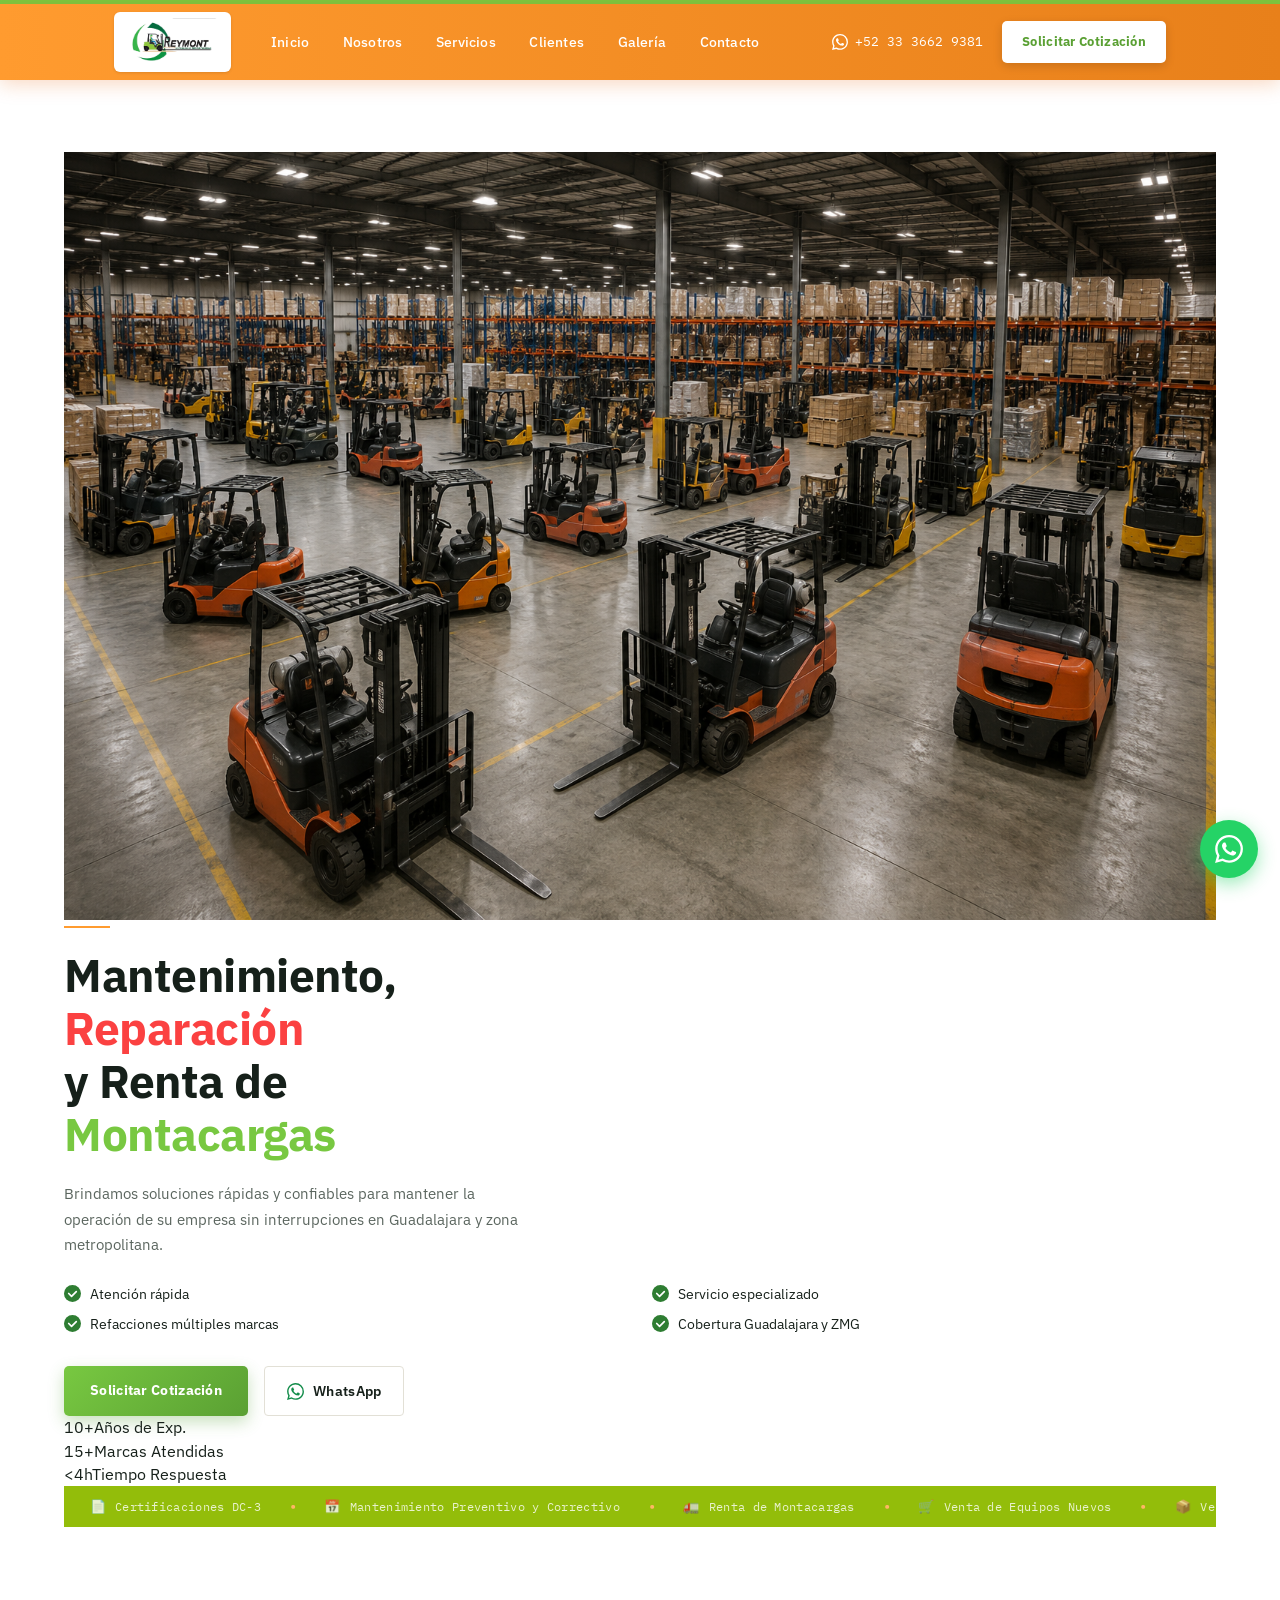
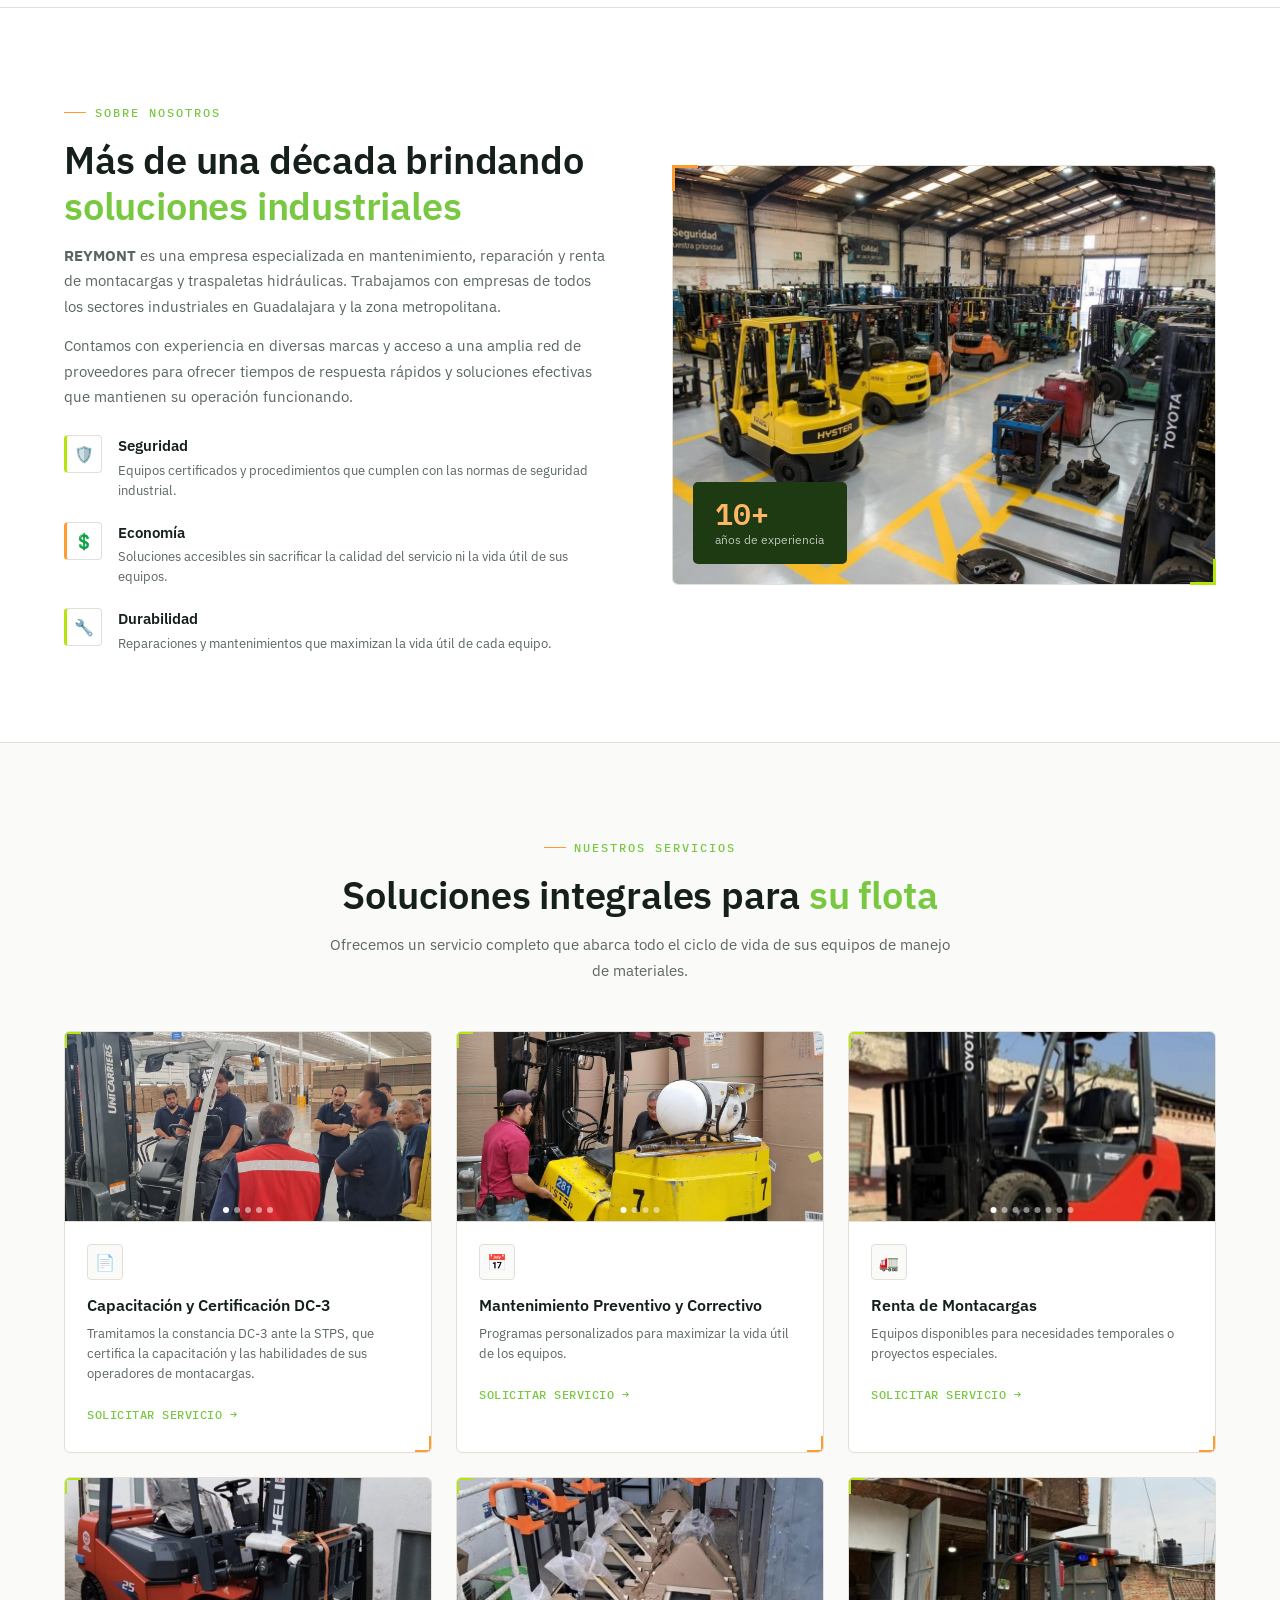
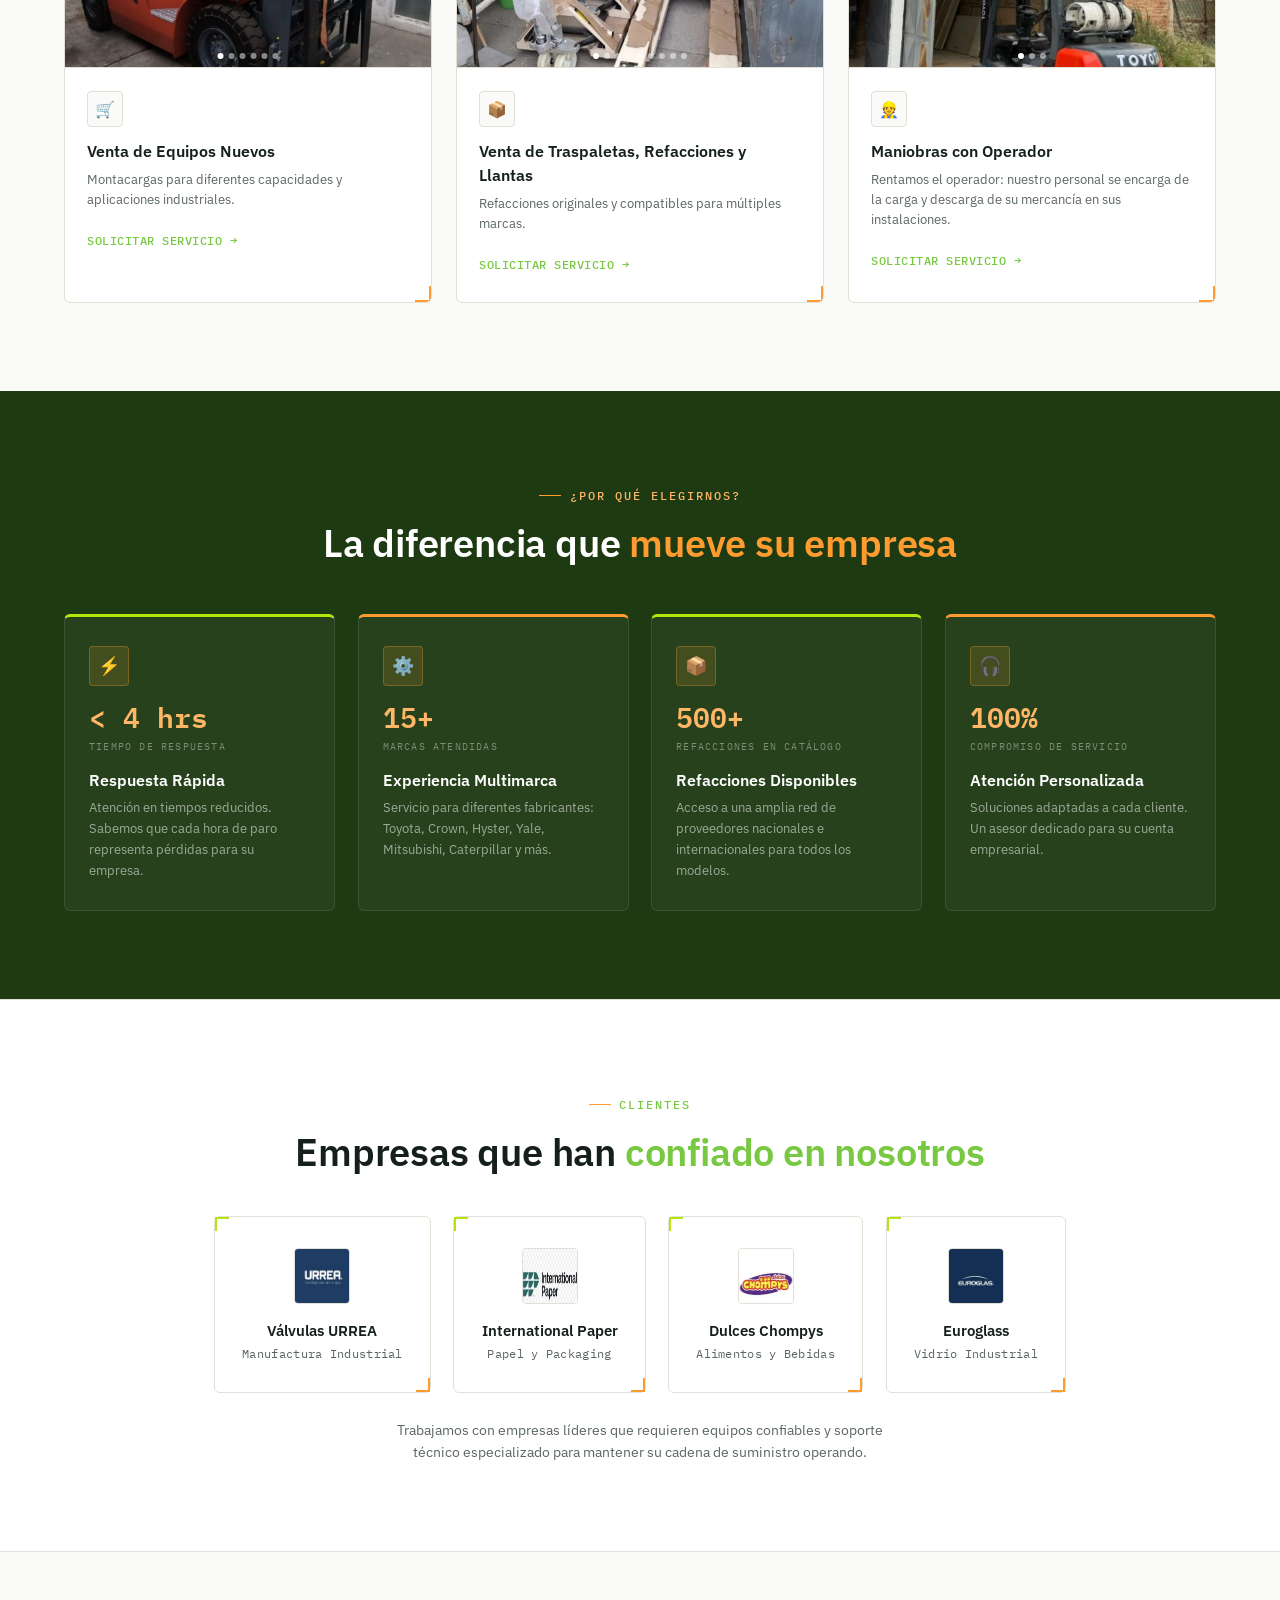
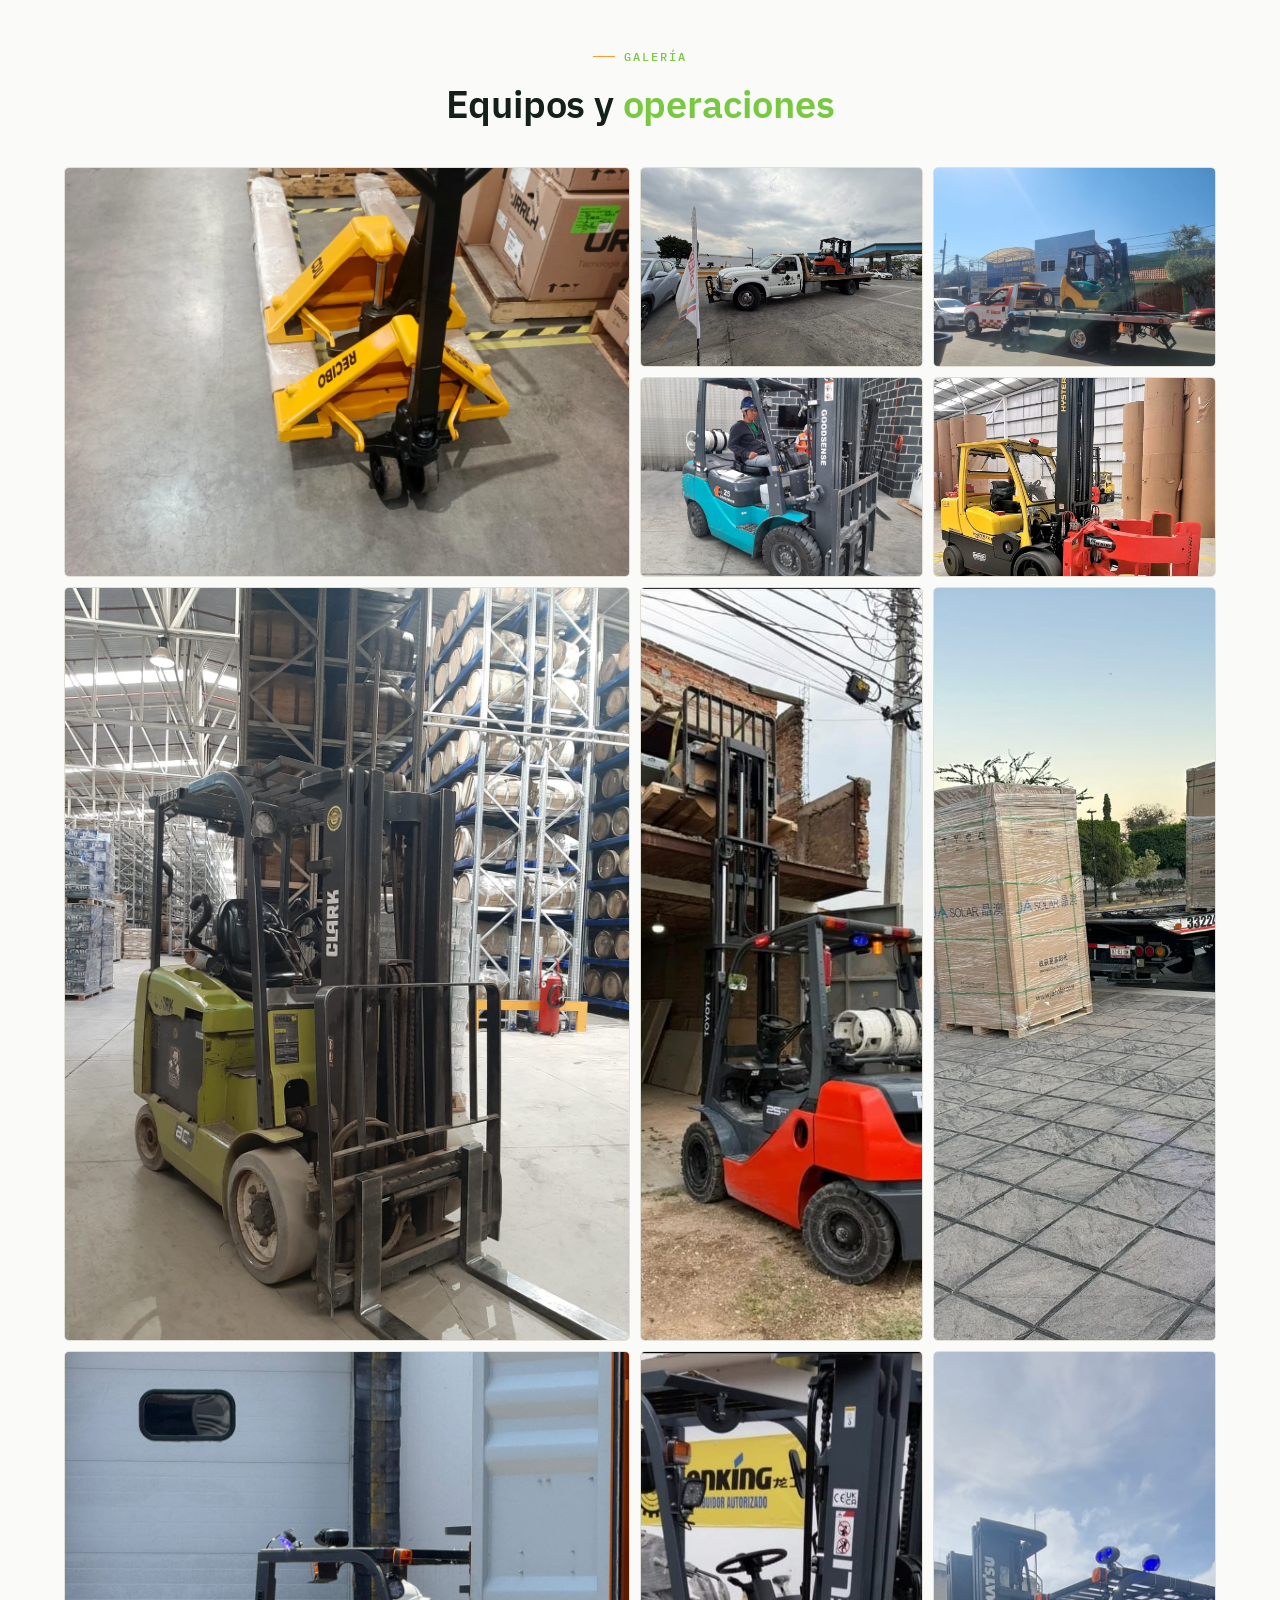
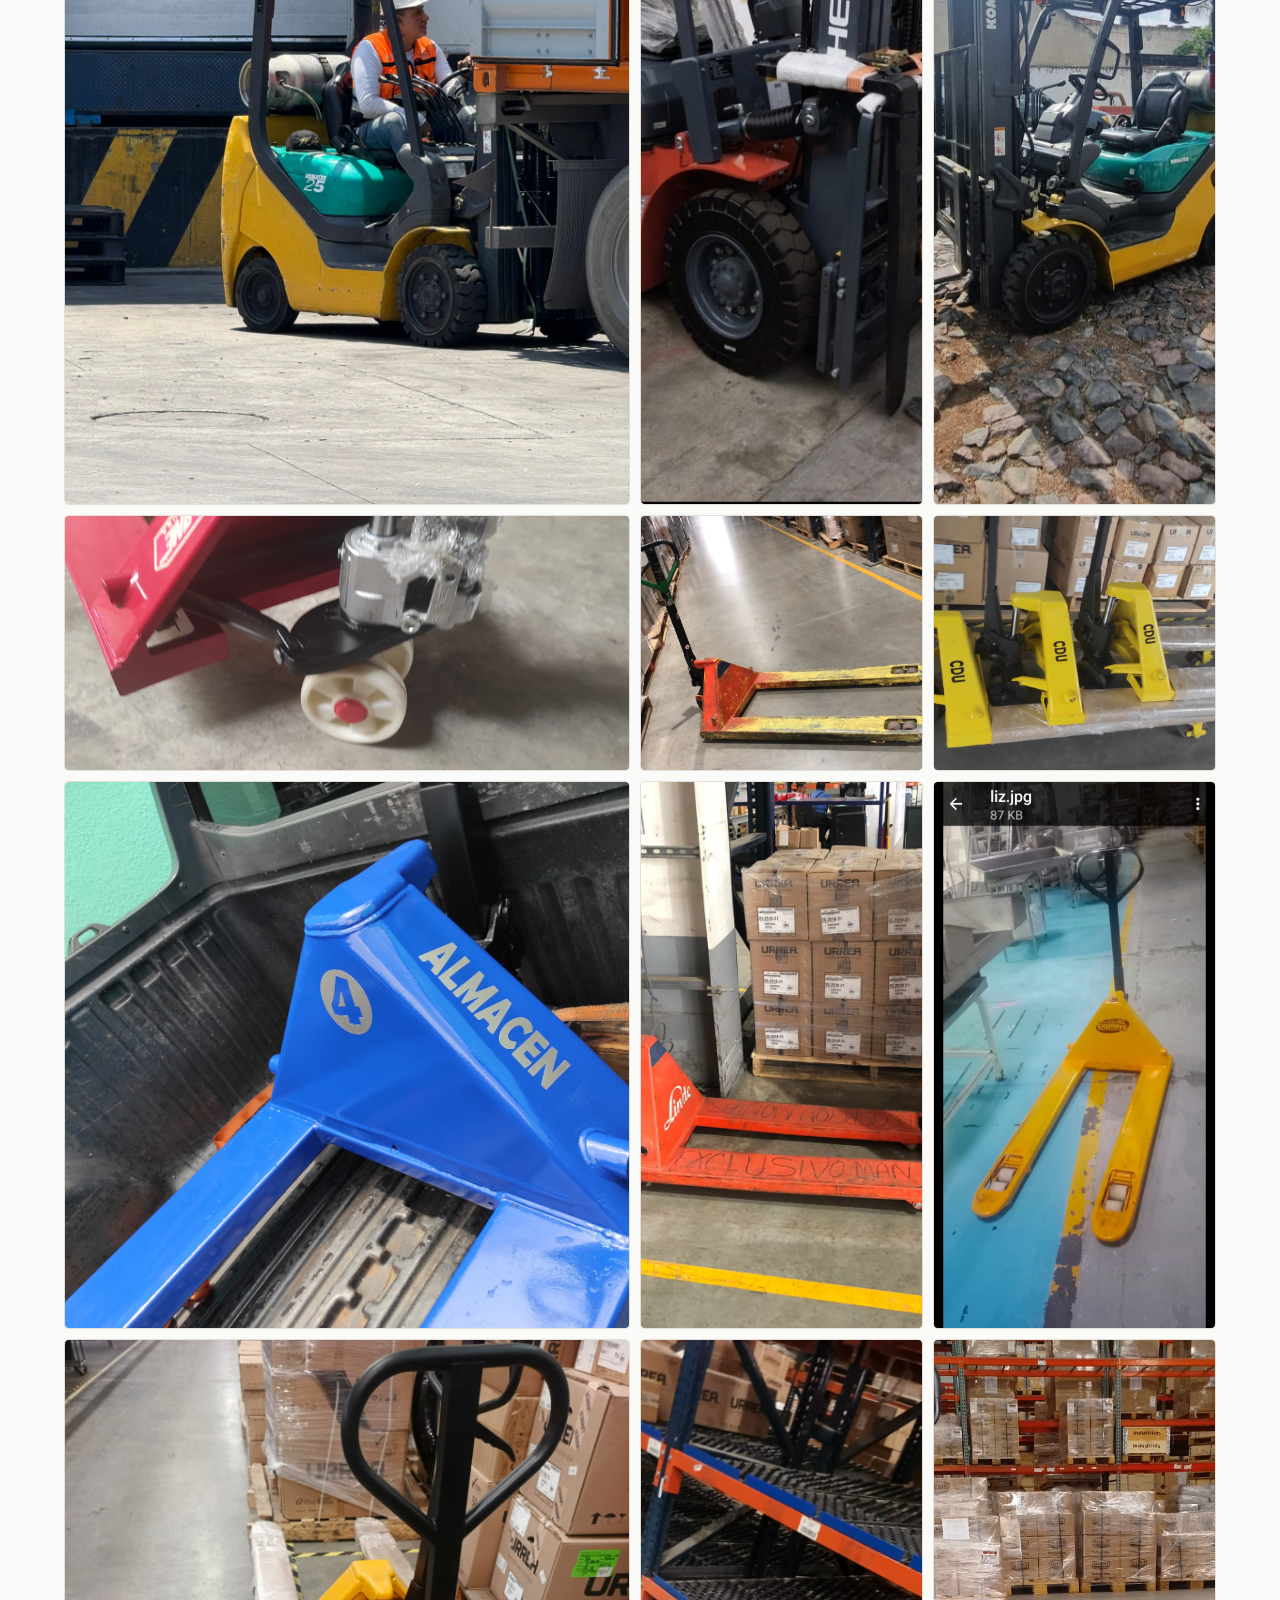
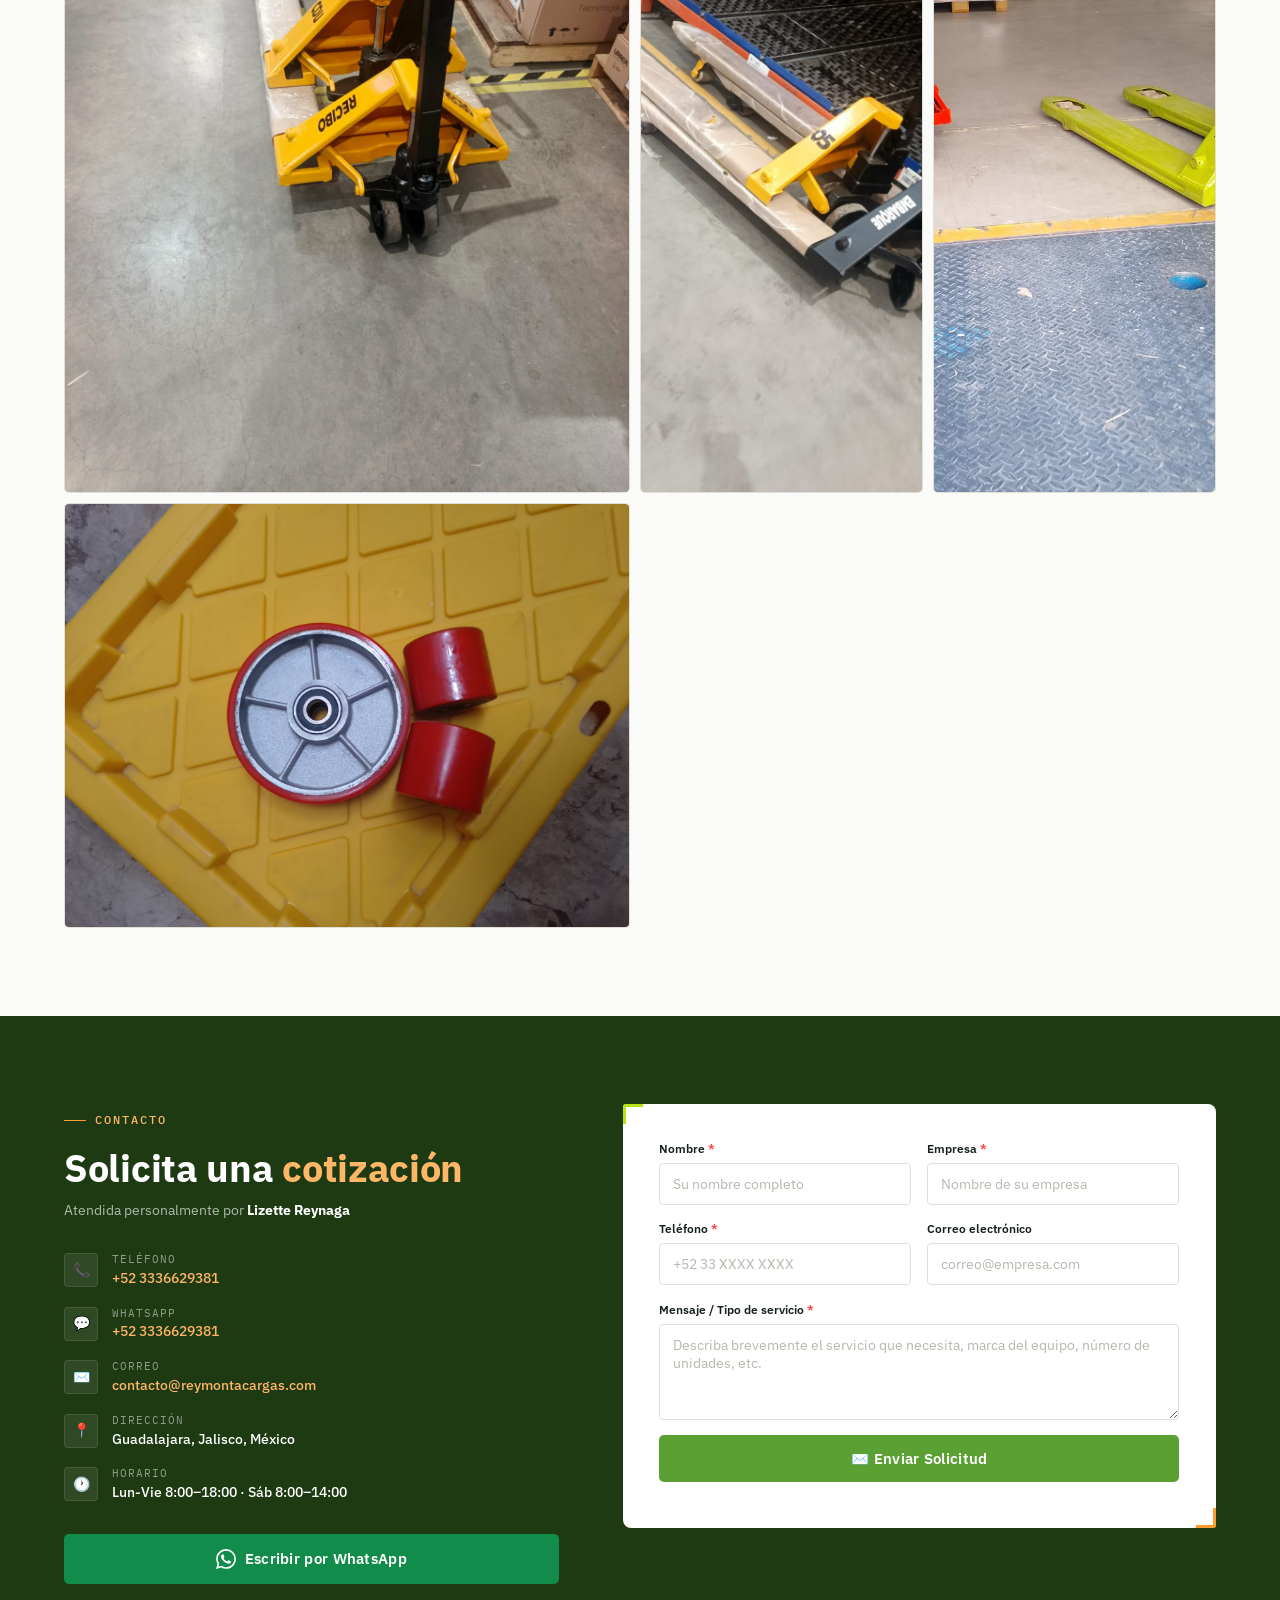
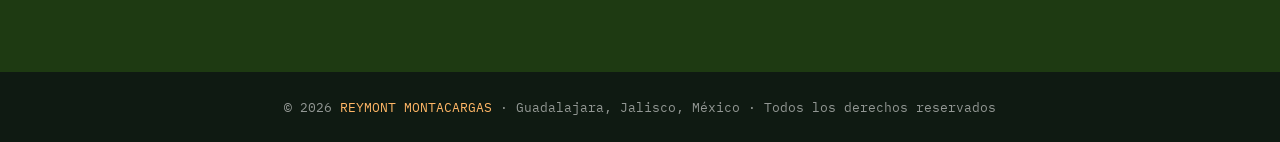
<file: index.html>
<!DOCTYPE html>
<html lang="es">
<head>
<meta charset="UTF-8">
<meta name="viewport" content="width=device-width, initial-scale=1.0">
<title>REYMONT MONTACARGAS | Mantenimiento, Reparación y Renta</title>
<link rel="preconnect" href="https://fonts.googleapis.com">
<link href="https://fonts.googleapis.com/css2?family=IBM+Plex+Sans:wght@400;500;600;700&family=IBM+Plex+Mono:wght@400;500;600&display=swap" rel="stylesheet">
<link rel="stylesheet" href="./styles.css">
</head>
<body>

<div class="brand-stripe"></div>

<!-- ══ NAV ══ -->
<nav id="navbar">
  <div class="nav-inner">
    <a href="#inicio" class="brand">
      <div class="brand-logo-box">
        <img src="./assets/logo.png" alt="REYMONT Montacargas">
      </div>
    </a>
    <ul class="nav-links">
      <li><a href="#inicio">Inicio</a></li>
      <li><a href="#nosotros">Nosotros</a></li>
      <li><a href="#servicios">Servicios</a></li>
      <li><a href="#clientes">Clientes</a></li>
      <li><a href="#galeria">Galería</a></li>
      <li><a href="#contacto">Contacto</a></li>
    </ul>
    <div class="nav-cta">
      <a class="nav-whatsapp" href="https://wa.me/523336629381" target="_blank">
        <svg width="16" height="16" viewBox="0 0 24 24" fill="currentColor"><path d="M17.472 14.382c-.297-.149-1.758-.867-2.03-.967-.273-.099-.471-.148-.67.15-.197.297-.767.966-.94 1.164-.173.199-.347.223-.644.075-.297-.15-1.255-.463-2.39-1.475-.883-.788-1.48-1.761-1.653-2.059-.173-.297-.018-.458.13-.606.134-.133.298-.347.446-.52.149-.174.198-.298.298-.497.099-.198.05-.371-.025-.52-.075-.149-.669-1.612-.916-2.207-.242-.579-.487-.5-.669-.51-.173-.008-.371-.01-.57-.01-.198 0-.52.074-.792.372-.272.297-1.04 1.016-1.04 2.479 0 1.462 1.065 2.875 1.213 3.074.149.198 2.096 3.2 5.077 4.487.709.306 1.262.489 1.694.625.712.227 1.36.195 1.871.118.571-.085 1.758-.719 2.006-1.413.248-.694.248-1.289.173-1.413-.074-.124-.272-.198-.57-.347m-5.421 7.403h-.004a9.87 9.87 0 01-5.031-1.378l-.361-.214-3.741.982.998-3.648-.235-.374a9.86 9.86 0 01-1.51-5.26c.001-5.45 4.436-9.884 9.888-9.884 2.64 0 5.122 1.03 6.988 2.898a9.825 9.825 0 012.893 6.994c-.003 5.45-4.437 9.884-9.885 9.884m8.413-18.297A11.815 11.815 0 0012.05 0C5.495 0 .16 5.335.157 11.892c0 2.096.547 4.142 1.588 5.945L.057 24l6.305-1.654a11.882 11.882 0 005.683 1.448h.005c6.554 0 11.89-5.335 11.893-11.893a11.821 11.821 0 00-3.48-8.413Z"/></svg>
        +52 33 3662 9381
      </a>
      <a class="btn-nav" href="#contacto">Solicitar Cotización</a>
    </div>
    <button class="hamburger" id="hamBtn" aria-label="Abrir menú" aria-expanded="false">
      <span></span><span></span><span></span>
    </button>
  </div>

  <!-- Panel lateral móvil -->
  <div class="nav-drawer-overlay" id="drawerOverlay"></div>
  <div class="nav-drawer" id="navDrawer">
    <div class="drawer-head">
      <div class="brand-logo-box">
        <img src="./assets/logo.png" alt="REYMONT Montacargas">
      </div>
      <button class="drawer-close" id="drawerCloseBtn" aria-label="Cerrar menú">✕</button>
    </div>
    <ul class="drawer-links">
      <li><a href="#inicio">Inicio</a></li>
      <li><a href="#nosotros">Nosotros</a></li>
      <li><a href="#servicios">Servicios</a></li>
      <li><a href="#clientes">Clientes</a></li>
      <li><a href="#galeria">Galería</a></li>
      <li><a href="#contacto">Contacto</a></li>
    </ul>
    <div class="drawer-foot">
      <a class="drawer-whatsapp" href="https://wa.me/523336629381" target="_blank">
        <svg width="15" height="15" viewBox="0 0 24 24" fill="currentColor"><path d="M17.472 14.382c-.297-.149-1.758-.867-2.03-.967-.273-.099-.471-.148-.67.15-.197.297-.767.966-.94 1.164-.173.199-.347.223-.644.075-.297-.15-1.255-.463-2.39-1.475-.883-.788-1.48-1.761-1.653-2.059-.173-.297-.018-.458.13-.606.134-.133.298-.347.446-.52.149-.174.198-.298.298-.497.099-.198.05-.371-.025-.52-.075-.149-.669-1.612-.916-2.207-.242-.579-.487-.5-.669-.51-.173-.008-.371-.01-.57-.01-.198 0-.52.074-.792.372-.272.297-1.04 1.016-1.04 2.479 0 1.462 1.065 2.875 1.213 3.074.149.198 2.096 3.2 5.077 4.487.709.306 1.262.489 1.694.625.712.227 1.36.195 1.871.118.571-.085 1.758-.719 2.006-1.413.248-.694.248-1.289.173-1.413-.074-.124-.272-.198-.57-.347m-5.421 7.403h-.004a9.87 9.87 0 01-5.031-1.378l-.361-.214-3.741.982.998-3.648-.235-.374a9.86 9.86 0 01-1.51-5.26c.001-5.45 4.436-9.884 9.888-9.884 2.64 0 5.122 1.03 6.988 2.898a9.825 9.825 0 012.893 6.994c-.003 5.45-4.437 9.884-9.885 9.884m8.413-18.297A11.815 11.815 0 0012.05 0C5.495 0 .16 5.335.157 11.892c0 2.096.547 4.142 1.588 5.945L.057 24l6.305-1.654a11.882 11.882 0 005.683 1.448h.005c6.554 0 11.89-5.335 11.893-11.893a11.821 11.821 0 00-3.48-8.413Z"/></svg>
        +52 33 3662 9381
      </a>
      <a class="btn-nav" href="#contacto">Solicitar Cotización</a>
    </div>
  </div>
</nav>

<!-- ══ HERO ══ -->
<section id="inicio">
  <div class="hero-media" aria-hidden="true">
    <img src="./assets/inicio.png" alt="" class="hero-media-img">
    <div class="hero-media-overlay"></div>
  </div>

  <div class="hero-content">
      <div class="hero-rule"></div>
      <h1 class="hero-h1">
        Mantenimiento,<br>
        <span class="accent">Reparación</span><br>
        y Renta de<br>
        <span class="accent2">Montacargas</span>
      </h1>
      <p class="hero-sub">Brindamos soluciones rápidas y confiables para mantener la operación de su empresa sin interrupciones en Guadalajara y zona metropolitana.</p>
      <div class="hero-checks">
        <div class="check-item">
          <svg class="check-icon" viewBox="0 0 18 18"><circle cx="9" cy="9" r="9" fill="#2E7D32"/><path d="M5 9l3 3 5-5" stroke="#fff" stroke-width="1.8" fill="none" stroke-linecap="round" stroke-linejoin="round"/></svg>
          Atención rápida
        </div>
        <div class="check-item">
          <svg class="check-icon" viewBox="0 0 18 18"><circle cx="9" cy="9" r="9" fill="#2E7D32"/><path d="M5 9l3 3 5-5" stroke="#fff" stroke-width="1.8" fill="none" stroke-linecap="round" stroke-linejoin="round"/></svg>
          Servicio especializado
        </div>
        <div class="check-item">
          <svg class="check-icon" viewBox="0 0 18 18"><circle cx="9" cy="9" r="9" fill="#2E7D32"/><path d="M5 9l3 3 5-5" stroke="#fff" stroke-width="1.8" fill="none" stroke-linecap="round" stroke-linejoin="round"/></svg>
          Refacciones múltiples marcas
        </div>
        <div class="check-item">
          <svg class="check-icon" viewBox="0 0 18 18"><circle cx="9" cy="9" r="9" fill="#2E7D32"/><path d="M5 9l3 3 5-5" stroke="#fff" stroke-width="1.8" fill="none" stroke-linecap="round" stroke-linejoin="round"/></svg>
          Cobertura Guadalajara y ZMG
        </div>
      </div>
      <div class="hero-btns">
        <a class="btn-primary" href="#contacto">Solicitar Cotización</a>
        <a class="btn-wa" href="https://wa.me/523336629381" target="_blank">
          <svg width="17" height="17" viewBox="0 0 24 24" fill="currentColor"><path d="M17.472 14.382c-.297-.149-1.758-.867-2.03-.967-.273-.099-.471-.148-.67.15-.197.297-.767.966-.94 1.164-.173.199-.347.223-.644.075-.297-.15-1.255-.463-2.39-1.475-.883-.788-1.48-1.761-1.653-2.059-.173-.297-.018-.458.13-.606.134-.133.298-.347.446-.52.149-.174.198-.298.298-.497.099-.198.05-.371-.025-.52-.075-.149-.669-1.612-.916-2.207-.242-.579-.487-.5-.669-.51-.173-.008-.371-.01-.57-.01-.198 0-.52.074-.792.372-.272.297-1.04 1.016-1.04 2.479 0 1.462 1.065 2.875 1.213 3.074.149.198 2.096 3.2 5.077 4.487.709.306 1.262.489 1.694.625.712.227 1.36.195 1.871.118.571-.085 1.758-.719 2.006-1.413.248-.694.248-1.289.173-1.413-.074-.124-.272-.198-.57-.347m-5.421 7.403h-.004a9.87 9.87 0 01-5.031-1.378l-.361-.214-3.741.982.998-3.648-.235-.374a9.86 9.86 0 01-1.51-5.26c.001-5.45 4.436-9.884 9.888-9.884 2.64 0 5.122 1.03 6.988 2.898a9.825 9.825 0 012.893 6.994c-.003 5.45-4.437 9.884-9.885 9.884m8.413-18.297A11.815 11.815 0 0012.05 0C5.495 0 .16 5.335.157 11.892c0 2.096.547 4.142 1.588 5.945L.057 24l6.305-1.654a11.882 11.882 0 005.683 1.448h.005c6.554 0 11.89-5.335 11.893-11.893a11.821 11.821 0 00-3.48-8.413Z"/></svg>
          WhatsApp
        </a>
      </div>
      <div class="hero-stats-row">
        <div class="stat-pill"><span class="num">10+</span><span class="lbl">Años de Exp.</span></div>
        <div class="stat-pill"><span class="num">15+</span><span class="lbl">Marcas Atendidas</span></div>
        <div class="stat-pill"><span class="num">&lt;4h</span><span class="lbl">Tiempo Respuesta</span></div>
      </div>
  </div>

  <!-- Tira de servicios, pegada hasta abajo del hero -->
  <div class="ticker hero-ticker" aria-hidden="true">
    <div class="ticker-track">
      <span class="ticker-item"><span class="ticker-icon">📄</span>Certificaciones DC-3</span>
      <span class="ticker-dot">•</span>
      <span class="ticker-item"><span class="ticker-icon">📅</span>Mantenimiento Preventivo y Correctivo</span>
      <span class="ticker-dot">•</span>
      <span class="ticker-item"><span class="ticker-icon">🚛</span>Renta de Montacargas</span>
      <span class="ticker-dot">•</span>
      <span class="ticker-item"><span class="ticker-icon">🛒</span>Venta de Equipos Nuevos</span>
      <span class="ticker-dot">•</span>
      <span class="ticker-item"><span class="ticker-icon">📦</span>Venta de Refacciones y Llantas</span>
      <span class="ticker-dot">•</span>
      <span class="ticker-item"><span class="ticker-icon">👷</span>Maniobras con Operador</span>
      <span class="ticker-dot">•</span>
      <!-- duplicado para loop continuo -->
      <span class="ticker-item"><span class="ticker-icon">📄</span>Certificaciones DC-3</span>
      <span class="ticker-dot">•</span>
      <span class="ticker-item"><span class="ticker-icon">📅</span>Mantenimiento Preventivo y Correctivo</span>
      <span class="ticker-dot">•</span>
      <span class="ticker-item"><span class="ticker-icon">🚛</span>Renta de Montacargas</span>
      <span class="ticker-dot">•</span>
      <span class="ticker-item"><span class="ticker-icon">🛒</span>Venta de Equipos Nuevos</span>
      <span class="ticker-dot">•</span>
      <span class="ticker-item"><span class="ticker-icon">📦</span>Venta de Refacciones y Llantas</span>
      <span class="ticker-dot">•</span>
      <span class="ticker-item"><span class="ticker-icon">👷</span>Maniobras con Operador</span>
      <span class="ticker-dot">•</span>
    </div>
  </div>
</section>

<!-- ══ NOSOTROS ══ -->
<section id="nosotros">
  <div class="nos-grid">
    <div>
      <span class="eyebrow">Sobre Nosotros</span>
      <h2 class="sec-h2">Más de una década brindando <span class="accent">soluciones industriales</span></h2>
      <p class="nos-p" style="margin-top:.9rem"><strong>REYMONT</strong> es una empresa especializada en mantenimiento, reparación y renta de montacargas y traspaletas hidráulicas. Trabajamos con empresas de todos los sectores industriales en Guadalajara y la zona metropolitana.</p>
      <p class="nos-p">Contamos con experiencia en diversas marcas y acceso a una amplia red de proveedores para ofrecer tiempos de respuesta rápidos y soluciones efectivas que mantienen su operación funcionando.</p>
      <div class="nos-values">
        <div class="val-row">
          <div class="val-icon">🛡️</div>
          <div>
            <h4>Seguridad</h4>
            <p>Equipos certificados y procedimientos que cumplen con las normas de seguridad industrial.</p>
          </div>
        </div>
        <div class="val-row">
          <div class="val-icon">💲</div>
          <div>
            <h4>Economía</h4>
            <p>Soluciones accesibles sin sacrificar la calidad del servicio ni la vida útil de sus equipos.</p>
          </div>
        </div>
        <div class="val-row">
          <div class="val-icon">🔧</div>
          <div>
            <h4>Durabilidad</h4>
            <p>Reparaciones y mantenimientos que maximizan la vida útil de cada equipo.</p>
          </div>
        </div>
      </div>
    </div>
    <div class="nos-right">
      <img class="nos-img"
        src="./assets/fondo.jpeg"
        alt="Técnico especializado trabajando en montacargas"
        onerror="this.src='https://images.unsplash.com/photo-1581244277943-fe4a9c777540?w=800&q=85&auto=format&fit=crop'"
      >
      <div class="nos-badge">
        <span class="num">10+</span>
        <span class="lbl">años de experiencia</span>
      </div>
    </div>
  </div>
</section>

<!-- ══ SERVICIOS ══ -->
<section id="servicios">
  <div class="srv-header">
    <span class="eyebrow">Nuestros Servicios</span>
    <h2 class="sec-h2">Soluciones integrales para <span class="accent">su flota</span></h2>
    <p class="sec-lead">Ofrecemos un servicio completo que abarca todo el ciclo de vida de sus equipos de manejo de materiales.</p>
  </div>
  <div class="srv-grid" id="srvGrid"></div>
</section>

<!-- ══ POR QUÉ ══ -->
<section id="porque">
  <div class="pq-header">
    <span class="eyebrow on-dark">¿Por qué elegirnos?</span>
    <h2 class="sec-h2 on-dark">La diferencia que <span class="amber">mueve su empresa</span></h2>
  </div>
  <div class="pq-grid">
    <div class="pq-card">
      <div class="pq-icon">⚡</div>
      <span class="pq-num">&lt; 4 hrs</span>
      <span class="pq-sub">Tiempo de respuesta</span>
      <h4>Respuesta Rápida</h4>
      <p>Atención en tiempos reducidos. Sabemos que cada hora de paro representa pérdidas para su empresa.</p>
    </div>
    <div class="pq-card">
      <div class="pq-icon">⚙️</div>
      <span class="pq-num">15+</span>
      <span class="pq-sub">Marcas atendidas</span>
      <h4>Experiencia Multimarca</h4>
      <p>Servicio para diferentes fabricantes: Toyota, Crown, Hyster, Yale, Mitsubishi, Caterpillar y más.</p>
    </div>
    <div class="pq-card">
      <div class="pq-icon">📦</div>
      <span class="pq-num">500+</span>
      <span class="pq-sub">Refacciones en catálogo</span>
      <h4>Refacciones Disponibles</h4>
      <p>Acceso a una amplia red de proveedores nacionales e internacionales para todos los modelos.</p>
    </div>
    <div class="pq-card">
      <div class="pq-icon">🎧</div>
      <span class="pq-num">100%</span>
      <span class="pq-sub">Compromiso de servicio</span>
      <h4>Atención Personalizada</h4>
      <p>Soluciones adaptadas a cada cliente. Un asesor dedicado para su cuenta empresarial.</p>
    </div>
  </div>
</section>

<!-- ══ CLIENTES ══ -->
<section id="clientes">
  <div class="cli-head">
    <span class="eyebrow" style="justify-content:center">Clientes</span>
    <h2 class="sec-h2">Empresas que han <span class="accent">confiado en nosotros</span></h2>
  </div>
  <div class="cli-grid">
    <div class="cli-card">
  <img src="assets/urrea.png" alt="Válvulas URREA" class="cli-logo">
  <div class="cli-name">Válvulas URREA</div>
  <div class="cli-sector">Manufactura Industrial</div>
</div>
<div class="cli-card">
  <img src="assets/internacionalpaper.png" alt="International Paper" class="cli-logo">
  <div class="cli-name">International Paper</div>
  <div class="cli-sector">Papel y Packaging</div>
</div>
<div class="cli-card">
  <img src="assets/dulces.png" alt="Dulces Chompys" class="cli-logo">
  <div class="cli-name">Dulces Chompys</div>
  <div class="cli-sector">Alimentos y Bebidas</div>
</div>
<div class="cli-card">
  <img src="assets/euroglas.png" alt="Euroglass" class="cli-logo">
  <div class="cli-name">Euroglass</div>
  <div class="cli-sector">Vidrio Industrial</div>
</div>
  </div>
  <p class="cli-desc">Trabajamos con empresas líderes que requieren equipos confiables y soporte técnico especializado para mantener su cadena de suministro operando.</p>
</section>

<!-- ══ GALERÍA ══ -->
<section id="galeria">
  <div class="gal-header">
    <span class="eyebrow" style="justify-content:center">Galería</span>
    <h2 class="sec-h2">Equipos y <span class="accent">operaciones</span></h2>
  </div>
  <div class="gal-grid">
    <div class="gal-item"><img src="assets/image1.png" alt="Montacargas en almacén" onerror="this.style.background='#ccc'"></div>
    <div class="gal-item"><img src="assets/image2.png" alt="Almacén industrial" onerror="this.style.background='#bbb'"></div>
    <div class="gal-item"><img src="assets/image3.png" alt="Forklift" onerror="this.style.background='#aaa'"></div>
    <div class="gal-item"><img src="assets/image4.png" alt="Refacciones industriales" onerror="this.style.background='#c5c5c5'"></div>
    <div class="gal-item"><img src="assets/image5.png" alt="Técnico en reparación" onerror="this.style.background='#b8b8b8'"></div>
    <div class="gal-item"><img src="assets/image6.png" alt="Operaciones logísticas" onerror="this.style.background='#d0d0d0'"></div>
    <div class="gal-item"><img src="assets/maniobras.jpeg" alt="Técnico en reparación" onerror="this.style.background='#b8b8b8'"></div>
    <div class="gal-item"><img src="assets/maniobras1.jpeg" alt="Operaciones logísticas" onerror="this.style.background='#d0d0d0'"></div>
    <div class="gal-item"><img src="assets/maniobras2.jpeg" alt="Técnico en reparación" onerror="this.style.background='#b8b8b8'"></div>
    <div class="gal-item"><img src="assets/equiposNuevos.jpeg" alt="Operaciones logísticas" onerror="this.style.background='#d0d0d0'"></div>
    <div class="gal-item"><img src="assets/renta1.jpeg" alt="Técnico en reparación" onerror="this.style.background='#b8b8b8'"></div>
    <div class="gal-item"><img src="assets/1.jpeg" alt="Técnico en reparación" onerror="this.style.background='#b8b8b8'"></div>
    <div class="gal-item"><img src="assets/2.jpeg" alt="Técnico en reparación" onerror="this.style.background='#b8b8b8'"></div>
    <div class="gal-item"><img src="assets/3.jpeg" alt="Técnico en reparación" onerror="this.style.background='#b8b8b8'"></div>
    <div class="gal-item"><img src="assets/4.jpeg" alt="Técnico en reparación" onerror="this.style.background='#b8b8b8'"></div>
    <div class="gal-item"><img src="assets/5.jpeg" alt="Técnico en reparación" onerror="this.style.background='#b8b8b8'"></div>
    <div class="gal-item"><img src="assets/6.jpeg" alt="Técnico en reparación" onerror="this.style.background='#b8b8b8'"></div>
    <div class="gal-item"><img src="assets/7.jpeg" alt="Técnico en reparación" onerror="this.style.background='#b8b8b8'"></div>
    <div class="gal-item"><img src="assets/8.jpeg" alt="Técnico en reparación" onerror="this.style.background='#b8b8b8'"></div>

    <div class="gal-item"><img src="assets/9.jpeg" alt="Técnico en reparación" onerror="this.style.background='#b8b8b8'"></div>
    <div class="gal-item"><img src="assets/10.jpeg" alt="Técnico en reparación" onerror="this.style.background='#b8b8b8'"></div>

</section>

<!-- ══ CONTACTO ══ -->
<section id="contacto">
  <div class="con-inner">
    <div>
      <span class="eyebrow on-dark">Contacto</span>
      <h2 class="con-h2">Solicita una <span>cotización</span></h2>
      <p class="con-by">Atendida personalmente por <strong>Lizette Reynaga</strong></p>
      <div class="con-info">
        <div class="con-row">
          <div class="con-ico">📞</div>
          <div><div class="con-lbl">Teléfono</div><div class="con-val"><a href="tel:+523336629381">+52 3336629381</a></div></div>
        </div>
        <div class="con-row">
          <div class="con-ico">💬</div>
          <div><div class="con-lbl">WhatsApp</div><div class="con-val"><a href="https://wa.me/523336629381">+52 3336629381</a></div></div>
        </div>
        <div class="con-row">
          <div class="con-ico">✉️</div>
          <div><div class="con-lbl">Correo</div><div class="con-val"><a href="mailto:contacto@reymontacargas.com">contacto@reymontacargas.com</a></div></div>
        </div>
        <div class="con-row">
          <div class="con-ico">📍</div>
          <div><div class="con-lbl">Dirección</div><div class="con-val">Guadalajara, Jalisco, México</div></div>
        </div>
        <div class="con-row">
          <div class="con-ico">🕐</div>
          <div><div class="con-lbl">Horario</div><div class="con-val">Lun-Vie 8:00–18:00 · Sáb 8:00–14:00</div></div>
        </div>
      </div>
      <a class="btn-wa-big" href="https://wa.me/523336629381" target="_blank">
        <svg width="20" height="20" viewBox="0 0 24 24" fill="white"><path d="M17.472 14.382c-.297-.149-1.758-.867-2.03-.967-.273-.099-.471-.148-.67.15-.197.297-.767.966-.94 1.164-.173.199-.347.223-.644.075-.297-.15-1.255-.463-2.39-1.475-.883-.788-1.48-1.761-1.653-2.059-.173-.297-.018-.458.13-.606.134-.133.298-.347.446-.52.149-.174.198-.298.298-.497.099-.198.05-.371-.025-.52-.075-.149-.669-1.612-.916-2.207-.242-.579-.487-.5-.669-.51-.173-.008-.371-.01-.57-.01-.198 0-.52.074-.792.372-.272.297-1.04 1.016-1.04 2.479 0 1.462 1.065 2.875 1.213 3.074.149.198 2.096 3.2 5.077 4.487.709.306 1.262.489 1.694.625.712.227 1.36.195 1.871.118.571-.085 1.758-.719 2.006-1.413.248-.694.248-1.289.173-1.413-.074-.124-.272-.198-.57-.347m-5.421 7.403h-.004a9.87 9.87 0 01-5.031-1.378l-.361-.214-3.741.982.998-3.648-.235-.374a9.86 9.86 0 01-1.51-5.26c.001-5.45 4.436-9.884 9.888-9.884 2.64 0 5.122 1.03 6.988 2.898a9.825 9.825 0 012.893 6.994c-.003 5.45-4.437 9.884-9.885 9.884m8.413-18.297A11.815 11.815 0 0012.05 0C5.495 0 .16 5.335.157 11.892c0 2.096.547 4.142 1.588 5.945L.057 24l6.305-1.654a11.882 11.882 0 005.683 1.448h.005c6.554 0 11.89-5.335 11.893-11.893a11.821 11.821 0 00-3.48-8.413Z"/></svg>
        Escribir por WhatsApp
      </a>
    </div>
    <div class="con-form">
      <form id="contactForm" action="https://formspree.io/f/xnjegvqy" method="POST">
        <div class="f-row">
          <div class="f-group"><label>Nombre <span>*</span></label><input type="text" name="nombre" placeholder="Su nombre completo" required></div>
          <div class="f-group"><label>Empresa <span>*</span></label><input type="text" name="empresa" placeholder="Nombre de su empresa" required></div>
        </div>
        <div class="f-row">
          <div class="f-group"><label>Teléfono <span>*</span></label><input type="tel" name="telefono" placeholder="+52 33 XXXX XXXX" required></div>
          <div class="f-group"><label>Correo electrónico</label><input type="email" name="email" placeholder="correo@empresa.com"></div>
        </div>
        <div class="f-group">
          <label>Mensaje / Tipo de servicio <span>*</span></label>
          <textarea name="mensaje" placeholder="Describa brevemente el servicio que necesita, marca del equipo, número de unidades, etc." required></textarea>
        </div>
        <button class="btn-send" type="submit" id="sendBtn">
          ✉️ Enviar Solicitud
        </button>
        <p id="formMsg" style="margin-top:.6rem;font-size:.9rem;"></p>
      </form>
    </div>
  </div>
</section>

<!-- ══ FOOTER ══ -->
<footer>
  © 2026 <span>REYMONT MONTACARGAS</span> · Guadalajara, Jalisco, México · Todos los derechos reservados
</footer>
<a class="wa-float" href="https://wa.me/523336629381" target="_blank" aria-label="Escribir por WhatsApp">
  <svg width="28" height="28" viewBox="0 0 24 24" fill="currentColor"><path d="M17.472 14.382c-.297-.149-1.758-.867-2.03-.967-.273-.099-.471-.148-.67.15-.197.297-.767.966-.94 1.164-.173.199-.347.223-.644.075-.297-.15-1.255-.463-2.39-1.475-.883-.788-1.48-1.761-1.653-2.059-.173-.297-.018-.458.13-.606.134-.133.298-.347.446-.52.149-.174.198-.298.298-.497.099-.198.05-.371-.025-.52-.075-.149-.669-1.612-.916-2.207-.242-.579-.487-.5-.669-.51-.173-.008-.371-.01-.57-.01-.198 0-.52.074-.792.372-.272.297-1.04 1.016-1.04 2.479 0 1.462 1.065 2.875 1.213 3.074.149.198 2.096 3.2 5.077 4.487.709.306 1.262.489 1.694.625.712.227 1.36.195 1.871.118.571-.085 1.758-.719 2.006-1.413.248-.694.248-1.289.173-1.413-.074-.124-.272-.198-.57-.347m-5.421 7.403h-.004a9.87 9.87 0 01-5.031-1.378l-.361-.214-3.741.982.998-3.648-.235-.374a9.86 9.86 0 01-1.51-5.26c.001-5.45 4.436-9.884 9.888-9.884 2.64 0 5.122 1.03 6.988 2.898a9.825 9.825 0 012.893 6.994c-.003 5.45-4.437 9.884-9.885 9.884m8.413-18.297A11.815 11.815 0 0012.05 0C5.495 0 .16 5.335.157 11.892c0 2.096.547 4.142 1.588 5.945L.057 24l6.305-1.654a11.882 11.882 0 005.683 1.448h.005c6.554 0 11.89-5.335 11.893-11.893a11.821 11.821 0 00-3.48-8.413Z"/></svg>
</a>

<script src="./script.js"></script>
</body>
</html>
</file>
<file: styles.css>
/* ══════════════════════════════════════════════════════
   REYMONT MONTACARGAS — Hoja de estilos
   Sistema: tipografía IBM Plex (Sans + Mono), paleta
   verde/lima/naranja/rojo (paleta actualizada según
   referencia visual). Totalmente responsivo, mobile-first
   en breakpoints clave.
══════════════════════════════════════════════════════ */

*, *::before, *::after { box-sizing: border-box; margin: 0; padding: 0; }

:root {
  /* Paleta — códigos exactos proporcionados */
  --forest-deep: #1E3A12;   /* verde muy oscuro (derivado de #78C841), header/footer/paneles */
  --forest:      #5AA033;   /* verde marca, tono intermedio para gradientes */
  --leaf:        #78C841;   /* verde medio vívido, acentos (color base de la paleta) */
  --amber:       #FF9B2F;   /* naranja, usado en textos/acentos */
  --amber-soft:  #FFB666;
  --nav-orange:  #FF9B2F;   /* naranja brillante de marca para la navbar */
  --nav-orange-deep: #E8801A; /* para gradientes/hover de navbar */
  --lime:        #B4E50D;   /* verde limón vívido, acento decorativo */
  --lime-deep:   #93BD0A;   /* variante más oscura del limón para contraste */
  --whatsapp:    #25D366;
  --rust:        #FB4141;   /* rojo vivo de la paleta */
  --ink:         #16201A;   /* texto principal */
  --muted:       #5B665F;   /* texto secundario, verdoso-gris */
  --paper:       #FAFAF8;   /* fondo cálido en vez de blanco puro */
  --white:       #FFFFFF;
  --line:        #E2E0D6;   /* líneas divisorias */
  --line-dark:   rgba(255,255,255,.12);

  --font-display: 'IBM Plex Sans', sans-serif;
  --font-body:    'IBM Plex Sans', sans-serif;
  --font-mono:    'IBM Plex Mono', monospace;

  --container: 1180px;
}

html { scroll-behavior: smooth; }

.brand-stripe {
  height: 4px;
  background: var(--leaf);
}

body {
  font-family: var(--font-body);
  color: var(--ink);
  background: var(--paper);
  overflow-x: hidden;
  font-size: 15.5px;
  line-height: 1.5;
}

img { max-width: 100%; }

a { color: inherit; }

section { padding: 5.5rem 5vw; }

.section-inner { max-width: var(--container); margin: 0 auto; }

/* ══════════════════════════════════
   UTILIDADES TIPOGRÁFICAS
══════════════════════════════════ */
.eyebrow {
  display: inline-flex;
  align-items: center;
  gap: .55rem;
  font-family: var(--font-mono);
  font-size: 11.5px;
  letter-spacing: 2px;
  text-transform: uppercase;
  color: var(--leaf);
  font-weight: 500;
  margin-bottom: 1rem;
}
.eyebrow::before {
  content: '';
  width: 22px; height: 1px;
  background: var(--amber);
  display: inline-block;
}
.eyebrow.on-dark { color: var(--amber-soft); }

.sec-h2 {
  font-family: var(--font-display);
  font-weight: 600;
  font-size: clamp(26px, 3vw, 38px);
  line-height: 1.2;
  color: var(--ink);
  letter-spacing: -.2px;
}
.sec-h2 .accent { color: var(--leaf); }
.sec-h2 .amber  { color: var(--amber); }
.sec-h2.on-dark { color: var(--white); }

.sec-lead {
  font-size: 15px;
  color: var(--muted);
  max-width: 560px;
  line-height: 1.7;
  margin-top: .9rem;
}

/* ══════════════════════════════════
   TIRA DE SERVICIOS (MARQUEE)
══════════════════════════════════ */
.ticker {
  background: var(--lime-deep);
  overflow: hidden;
  white-space: nowrap;
  position: relative;
}
.ticker-track {
  display: inline-flex;
  align-items: center;
  width: max-content;
  animation: ticker-scroll 32s linear infinite;
  padding: 9px 0;
}
.ticker-item {
  display: inline-flex;
  align-items: center;
  gap: 9px;
  font-family: var(--font-mono);
  font-size: 12px;
  letter-spacing: .3px;
  color: rgba(255,255,255,.8);
  padding: 0 1.6rem;
  white-space: nowrap;
}
.ticker-item .ticker-icon { font-size: 13px; }
.ticker-dot {
  color: var(--amber-soft);
  padding: 0 .2rem;
}
@keyframes ticker-scroll {
  from { transform: translateX(0); }
  to   { transform: translateX(-50%); }
}
@media (prefers-reduced-motion: reduce) {
  .ticker-track { animation: none; }
}

/* ══════════════════════════════════
   NAV PRINCIPAL
══════════════════════════════════ */
nav#navbar {
  position: sticky;
  top: 0;
  z-index: 999;
  background: linear-gradient(90deg, var(--nav-orange), var(--nav-orange-deep));
  box-shadow: 0 4px 18px rgba(232,98,10,.25);
  border-bottom: none;
  height: 76px;
}
.nav-inner {
  max-width: var(--container);
  margin: 0 auto;
  height: 100%;
  padding: 0 5vw;
  display: flex;
  align-items: center;
  gap: 2.5rem;
}
.brand {
  display: flex;
  align-items: center;
  gap: 10px;
  text-decoration: none;
  flex-shrink: 0;
}
.brand-logo-box {
  background: #fff;
  border-radius: 6px;
  padding: 6px 14px;
  display: flex;
  align-items: center;
  box-shadow: 0 1px 3px rgba(0,0,0,.12);
}
.brand-logo-box img {
  height: 48px;
  width: auto;
  display: block;
}
.brand-text {
  display: flex; flex-direction: column; line-height: 1.15;
}
.brand-text strong {
  font-family: var(--font-display); font-weight: 700; font-size: 16.5px;
  letter-spacing: .3px; color: #fff;
}
.brand-text span {
  font-family: var(--font-mono); font-size: 10px; letter-spacing: 1.2px;
  color: rgba(255,255,255,.75); text-transform: uppercase;
}

.nav-links {
  display: flex;
  list-style: none;
  gap: 2.1rem;
  flex: 1;
}
.nav-links a {
  text-decoration: none;
  color: #fff;
  font-size: 13.5px;
  font-weight: 500;
  letter-spacing: .2px;
  padding: 4px 0;
  position: relative;
}
.nav-links a::after {
  content: '';
  position: absolute; left: 0; right: 0; bottom: -3px;
  height: 2px; background: var(--forest-deep);
  transform: scaleX(0); transform-origin: left;
  transition: transform .25s ease;
}
.nav-links a:hover::after { transform: scaleX(1); }

.nav-cta {
  display: flex; align-items: center; gap: 1.2rem; flex-shrink: 0;
}
.nav-whatsapp {
  display: flex; align-items: center; gap: 7px;
  text-decoration: none; color: #fff;
  font-family: var(--font-mono); font-size: 13px;
  white-space: nowrap;
}
.nav-whatsapp svg { flex-shrink: 0; }

.btn-nav {
  background: #fff;
  color: var(--forest);
  font-family: var(--font-display);
  font-weight: 700;
  font-size: 13px;
  letter-spacing: .3px;
  border: none; border-radius: 5px;
  padding: 11px 20px;
  text-decoration: none;
  white-space: nowrap;
  box-shadow: 0 3px 10px rgba(0,0,0,.15);
  transition: background .2s, transform .2s, box-shadow .2s;
}
.btn-nav:hover { background: var(--lime); color: var(--forest-deep); transform: translateY(-1px); box-shadow: 0 5px 14px rgba(0,0,0,.2); }

/* Hamburguesa */
.hamburger {
  display: none;
  flex-direction: column;
  justify-content: center;
  gap: 5px;
  width: 42px; height: 42px;
  background: none; border: 1px solid rgba(255,255,255,.5);
  border-radius: 4px;
  cursor: pointer;
  flex-shrink: 0;
}
.hamburger span {
  display: block; width: 18px; height: 2px; margin: 0 auto;
  background: #fff; transition: transform .25s, opacity .25s;
}
.mob-open .hamburger span:nth-child(1) { transform: translateY(7px) rotate(45deg); }
.mob-open .hamburger span:nth-child(2) { opacity: 0; }
.mob-open .hamburger span:nth-child(3) { transform: translateY(-7px) rotate(-45deg); }

/* Panel lateral móvil */
.nav-drawer-overlay {
  position: fixed; inset: 0; background: rgba(10,15,12,.5);
  opacity: 0; pointer-events: none; transition: opacity .25s ease;
  z-index: 1000;
}
.mob-open .nav-drawer-overlay { opacity: 1; pointer-events: auto; }

@media (max-width: 960px) {
  .nav-links, .nav-whatsapp, .btn-nav { display: none; }
  .hamburger { display: flex; margin-left: auto; }
  .nav-inner { gap: 1rem; }

  .nav-drawer {
    position: fixed; top: 0; right: 0; bottom: 0;
    width: min(320px, 84vw);
    background: var(--forest-deep);
    z-index: 1001;
    transform: translateX(100%);
    transition: transform .3s ease;
    display: flex; flex-direction: column;
    padding: 1.4rem 1.6rem 2rem;
  }
  .mob-open .nav-drawer { transform: translateX(0); }

  .drawer-head {
    display: flex; align-items: center; justify-content: space-between;
    margin-bottom: 2rem;
  }
  .drawer-close {
    width: 36px; height: 36px; border-radius: 4px;
    border: 1px solid var(--line-dark); background: none;
    color: #fff; font-size: 18px; cursor: pointer;
  }
  .drawer-links {
    list-style: none; display: flex; flex-direction: column; gap: .3rem;
  }
  .drawer-links a {
    display: block; text-decoration: none; color: #fff;
    font-family: var(--font-display); font-weight: 500; font-size: 16px;
    padding: .85rem 0; border-bottom: 1px solid var(--line-dark);
  }
  .drawer-foot { margin-top: auto; padding-top: 1.5rem; display: flex; flex-direction: column; gap: .9rem; }
  .drawer-whatsapp {
    display: flex; align-items: center; gap: 8px; text-decoration: none;
    color: var(--amber-soft); font-family: var(--font-mono); font-size: 13.5px;
  }
  .drawer-whatsapp svg { flex-shrink: 0; color: var(--whatsapp); }
  .drawer-foot .btn-nav { text-align: center; }
}
@media (min-width: 961px) {
  .nav-drawer, .nav-drawer-overlay { display: none; }
}

/* ══════════════════════════════════
   HERO
══════════════════════════════════ */
#inicio {
  padding: 4.5rem 5vw 5rem;
  background: var(--white);
}
.hero-grid {
  max-width: var(--container); margin: 0 auto;
  display: grid; grid-template-columns: 1.05fr 1fr;
  gap: 3.5rem; align-items: center;
}
.hero-rule { width: 46px; height: 2px; background: var(--amber); margin-bottom: 1.3rem; }
.hero-h1 {
  font-family: var(--font-display); font-weight: 700;
  font-size: clamp(30px, 3.6vw, 46px); line-height: 1.15;
  letter-spacing: -.5px; color: var(--ink);
}
.hero-h1 .accent { color: var(--rust); }
.hero-h1 .accent2 { color: var(--leaf); }
.hero-sub {
  margin: 1.3rem 0 1.6rem; font-size: 15px; color: var(--muted);
  line-height: 1.7; max-width: 460px;
}
.hero-checks {
  display: grid; grid-template-columns: 1fr 1fr; gap: 10px 1.5rem;
  margin-bottom: 2rem;
}
.check-item { display: flex; align-items: center; gap: 9px; font-size: 13.5px; color: var(--ink); }
.check-icon { width: 17px; height: 17px; flex-shrink: 0; }
.hero-btns { display: flex; gap: 1rem; flex-wrap: wrap; }
.btn-primary {
  background: linear-gradient(135deg, var(--leaf), var(--forest));
  color: #fff;
  font-family: var(--font-display); font-weight: 700;
  font-size: 13.5px; letter-spacing: .3px;
  border: none; border-radius: 5px; padding: 14px 26px;
  cursor: pointer; text-decoration: none;
  box-shadow: 0 6px 16px rgba(76,154,42,.3);
  transition: transform .2s, box-shadow .2s;
}
.btn-primary:hover { transform: translateY(-2px); box-shadow: 0 10px 22px rgba(76,154,42,.4); }
.btn-wa {
  background: var(--white); color: var(--ink);
  border: 1px solid var(--line);
  font-family: var(--font-display); font-weight: 600;
  font-size: 13.5px; letter-spacing: .3px;
  border-radius: 4px; padding: 14px 22px;
  cursor: pointer; text-decoration: none;
  display: flex; align-items: center; gap: 9px; transition: border-color .2s, background .2s;
}
.btn-wa:hover { border-color: var(--leaf); background: var(--paper); }
.btn-wa svg { flex-shrink: 0; color: #128C4A; }

.hero-img-box { position: relative; }
.hero-img-wrap {
  position: relative; border-radius: 6px; overflow: hidden;
  border: 1px solid var(--line);
}
.hero-img-wrap::before {
  content: ''; position: absolute; top: 0; left: 0; z-index: 2;
  width: 26px; height: 26px;
  border-top: 3px solid var(--lime); border-left: 3px solid var(--lime);
}
.hero-img-wrap::after {
  content: ''; position: absolute; bottom: 0; right: 0; z-index: 2;
  width: 26px; height: 26px;
  border-bottom: 3px solid var(--nav-orange); border-right: 3px solid var(--nav-orange);
}
.hero-img-wrap img { width: 100%; height: 420px; object-fit: cover; display: block; }
.hero-stats {
  position: absolute; bottom: 1rem; left: 1rem; right: 1rem;
  background: rgba(18,51,25,.88);
  border-radius: 5px; padding: 1rem 1.2rem;
  display: flex; justify-content: space-around;
}
.stat { text-align: center; }
.stat .num { font-family: var(--font-mono); font-weight: 600; font-size: 21px; color: var(--amber-soft); display: block; }
.stat .lbl { font-size: 10px; color: rgba(255,255,255,.65); text-transform: uppercase; letter-spacing: 1px; margin-top: 2px; display: block; }

/* ══════════════════════════════════
   NOSOTROS
══════════════════════════════════ */
#nosotros { background: var(--white); border-top: 1px solid var(--line); }
.nos-grid {
  max-width: var(--container); margin: 0 auto;
  display: grid; grid-template-columns: 1fr 1fr;
  gap: 4rem; align-items: center;
}
.nos-p { font-size: 14.5px; color: var(--muted); line-height: 1.75; margin-bottom: .9rem; }
.nos-values { margin-top: 1.6rem; display: flex; flex-direction: column; gap: 1.3rem; }
.val-row { display: flex; gap: 1rem; align-items: flex-start; }
.val-icon {
  width: 38px; height: 38px; border-radius: 4px;
  border: 1px solid var(--line); border-left: 3px solid var(--lime); flex-shrink: 0;
  display: flex; align-items: center; justify-content: center; font-size: 16px;
}
.val-row:nth-child(2) .val-icon { border-left-color: var(--nav-orange); }
.val-row:nth-child(3) .val-icon { border-left-color: var(--lime); }
.val-row h4 { font-family: var(--font-display); font-weight: 600; font-size: 15px; margin-bottom: 3px; }
.val-row p  { font-size: 13px; color: var(--muted); line-height: 1.55; }
.nos-right  { position: relative; }
.nos-img    { width: 100%; height: 420px; object-fit: cover; border-radius: 6px; display: block; border: 1px solid var(--line); }
.nos-right::before {
  content: ''; position: absolute; top: 0; left: 0; z-index: 2;
  width: 26px; height: 26px;
  border-top: 3px solid var(--nav-orange); border-left: 3px solid var(--nav-orange);
}
.nos-right::after {
  content: ''; position: absolute; bottom: 0; right: 0; z-index: 2;
  width: 26px; height: 26px;
  border-bottom: 3px solid var(--lime); border-right: 3px solid var(--lime);
}
.nos-badge  {
  position: absolute; bottom: 1.3rem; left: 1.3rem;
  background: var(--forest-deep); color: #fff;
  border-radius: 5px; padding: 1rem 1.4rem;
}
.nos-badge .num { font-family: var(--font-mono); font-weight: 600; font-size: 30px; color: var(--amber-soft); display: block; line-height: 1; }
.nos-badge .lbl { font-size: 11.5px; color: rgba(255,255,255,.7); margin-top: 3px; display: block; }

/* ══════════════════════════════════
   SERVICIOS
══════════════════════════════════ */
#servicios { background: var(--paper); border-top: 1px solid var(--line); }
.srv-header { text-align: center; max-width: 640px; margin: 0 auto 3rem; }
.srv-header .sec-lead { max-width: 100%; margin-left: auto; margin-right: auto; }
.srv-grid {
  max-width: var(--container); margin: 0 auto;
  display: grid; grid-template-columns: repeat(3, 1fr); gap: 1.5rem;
}
.srv-card {
  background: #fff; border: 1px solid var(--line); border-radius: 6px; overflow: hidden;
  transition: box-shadow .25s, transform .25s;
  position: relative;
}
.srv-card::before {
  content: ''; position: absolute; top: 0; left: 0; z-index: 3;
  width: 16px; height: 16px;
  border-top: 2px solid var(--lime); border-left: 2px solid var(--lime);
}
.srv-card::after {
  content: ''; position: absolute; bottom: 0; right: 0; z-index: 3;
  width: 16px; height: 16px;
  border-bottom: 2px solid var(--nav-orange); border-right: 2px solid var(--nav-orange);
}
.srv-card:hover { box-shadow: 0 12px 28px rgba(31,61,20,.1); transform: translateY(-3px); }

.car-wrap { position: relative; height: 190px; overflow: hidden; border-bottom: 1px solid var(--line); }
.car-slide { position: absolute; inset: 0; opacity: 0; transition: opacity .7s ease; }
.car-slide.active { opacity: 1; }
.car-slide img { width: 100%; height: 100%; object-fit: cover; display: block; }
.car-dots {
  position: absolute; bottom: 8px; left: 50%; transform: translateX(-50%);
  display: flex; gap: 5px; z-index: 2;
}
.car-dot {
  width: 6px; height: 6px; border-radius: 50%;
  background: rgba(255,255,255,.5); transition: background .3s;
}
.car-dot.on { background: #fff; }

.card-body { padding: 1.4rem 1.4rem 1.7rem; }
.card-icon {
  width: 36px; height: 36px; border-radius: 4px;
  border: 1px solid var(--line); background: var(--paper);
  display: flex; align-items: center; justify-content: center;
  font-size: 16px; margin-bottom: .8rem;
}
.card-title { font-family: var(--font-display); font-weight: 600; font-size: 16px; margin-bottom: .4rem; }
.card-desc  { font-size: 13px; color: var(--muted); line-height: 1.55; margin-bottom: 1.1rem; }
.card-link  {
  font-family: var(--font-mono); font-weight: 500;
  font-size: 12px; letter-spacing: .5px; text-transform: uppercase;
  color: var(--leaf); text-decoration: none;
  display: inline-flex; align-items: center; gap: 5px; transition: gap .2s;
}
.card-link:hover { gap: 9px; }

/* ══════════════════════════════════
   POR QUÉ
══════════════════════════════════ */
#porque { background: var(--forest-deep); }
.pq-header { text-align: center; margin-bottom: 3rem; max-width: var(--container); margin-left: auto; margin-right: auto; }
.pq-grid {
  max-width: var(--container); margin: 0 auto;
  display: grid; grid-template-columns: repeat(4, 1fr); gap: 1.4rem;
}
.pq-card {
  background: rgba(255,255,255,.04); border-radius: 6px;
  padding: 1.8rem 1.5rem;
  border: 1px solid rgba(255,255,255,.09);
  border-top: 3px solid var(--lime);
}
.pq-card:nth-child(2n) { border-top-color: var(--nav-orange); }
.pq-icon {
  width: 40px; height: 40px; border-radius: 4px;
  background: rgba(255,153,51,.14); border: 1px solid rgba(255,153,51,.3);
  display: flex; align-items: center; justify-content: center;
  font-size: 18px; margin-bottom: 1.1rem;
}
.pq-num  { font-family: var(--font-mono); font-weight: 600; font-size: 28px; color: var(--amber-soft); display: block; line-height: 1; }
.pq-sub  { font-family: var(--font-mono); font-size: 10px; color: rgba(255,255,255,.4); letter-spacing: 1.2px; text-transform: uppercase; margin: .5rem 0 .9rem; display: block; }
.pq-card h4 { font-family: var(--font-display); font-weight: 600; font-size: 15.5px; color: #fff; margin-bottom: .4rem; }
.pq-card p  { font-size: 13px; color: rgba(255,255,255,.55); line-height: 1.6; }

/* ══════════════════════════════════
   CLIENTES
══════════════════════════════════ */
#clientes { background: var(--white); border-top: 1px solid var(--line); text-align: center; }
.cli-head { max-width: var(--container); margin: 0 auto; }
.cli-grid {
  max-width: var(--container); margin: 2.6rem auto 1.6rem;
  display: flex; gap: 1.4rem; justify-content: center; flex-wrap: wrap;
}
.cli-card {
  position: relative;
  border: 1px solid var(--line);
  border-radius: 6px; padding: 1.9rem 1.7rem; min-width: 180px;
}
.cli-card::before {
  content: ''; position: absolute; top: 0; left: 0;
  width: 14px; height: 14px;
  border-top: 2px solid var(--lime); border-left: 2px solid var(--lime);
}
.cli-card::after {
  content: ''; position: absolute; bottom: 0; right: 0;
  width: 14px; height: 14px;
  border-bottom: 2px solid var(--nav-orange); border-right: 2px solid var(--nav-orange);
}
.cli-logo {
  width: 56px;
  height: 56px;
  border-radius: 4px;
  border: 1px solid var(--line);
  margin: 0 auto 1rem;
  display: flex;
  align-items: center;
  justify-content: center;
  background: var(--paper);
  overflow: hidden;
}
.cli-logo img {
  max-width: 80%;
  max-height: 80%;
  object-fit: contain;
  display: block;
}
.cli-name   { font-family: var(--font-display); font-weight: 600; font-size: 14.5px; margin-bottom: 3px; }
.cli-sector { font-size: 11.5px; color: var(--muted); font-family: var(--font-mono); letter-spacing: .3px; }
.cli-desc   { max-width: 520px; margin: 0 auto; font-size: 13.5px; color: var(--muted); line-height: 1.65; }

/* ══════════════════════════════════
   GALERÍA
══════════════════════════════════ */
#galeria { background: var(--paper); border-top: 1px solid var(--line); }
.gal-header { text-align: center; margin-bottom: 2.5rem; max-width: var(--container); margin-left: auto; margin-right: auto; }
.gal-grid {
  max-width: var(--container); margin: 0 auto;
  display: grid;
  grid-template-columns: 2fr 1fr 1fr;
  grid-template-rows: 200px 200px;
  gap: 10px;
}
.gal-item { overflow: hidden; border-radius: 5px; border: 1px solid var(--line); }
.gal-item img { width: 100%; height: 100%; object-fit: cover; display: block; transition: transform .4s; }
.gal-item:hover img { transform: scale(1.04); }
.gal-item:nth-child(1) { grid-row: 1 / 3; }

/* ══════════════════════════════════
   CONTACTO
══════════════════════════════════ */

#contacto { background: var(--forest-deep); position: relative; overflow: hidden; }
.con-inner {
  max-width: var(--container); margin: 0 auto;
  display: grid; grid-template-columns: 1fr 1.2fr; gap: 4rem; align-items: start;
  position: relative; z-index: 1;
}
.con-h2 {
  font-family: var(--font-display); font-weight: 700;
  font-size: clamp(26px, 3vw, 38px); letter-spacing: -.3px;
  color: #fff; line-height: 1.2; margin-bottom: .6rem;
}
.con-h2 span { color: var(--amber-soft); }
.con-by { font-size: 13.5px; color: rgba(255,255,255,.65); margin-bottom: 2rem; }
.con-by strong { color: #fff; }
.con-info { display: flex; flex-direction: column; gap: 1.1rem; margin-bottom: 2rem; }
.con-row { display: flex; align-items: center; gap: .9rem; }
.con-ico {
  width: 34px; height: 34px; border-radius: 4px; flex-shrink: 0;
  background: rgba(255,255,255,.08); border: 1px solid rgba(255,255,255,.1);
  display: flex; align-items: center; justify-content: center; font-size: 14px;
}
.con-lbl { font-family: var(--font-mono); font-size: 10.5px; color: rgba(255,255,255,.5); letter-spacing: 1px; text-transform: uppercase; }
.con-val { font-size: 13.5px; font-weight: 500; color: #fff; }
.con-val a { color: var(--amber-soft); text-decoration: none; }
.btn-wa-big {
  width: 100%; background: #128C4A; color: #fff;
  font-family: var(--font-display); font-weight: 600;
  font-size: 14.5px; letter-spacing: .3px;
  border: none; border-radius: 5px; padding: 14px;
  cursor: pointer; text-decoration: none;
  display: flex; align-items: center; justify-content: center; gap: 9px;
  transition: background .2s;
}
.btn-wa-big:hover { background: #0f7a3f; }

.con-form {
  background: #fff; border-radius: 8px; padding: 2.3rem;
  position: relative;
}
.con-form::before {
  content: ''; position: absolute; top: 0; left: 0;
  width: 20px; height: 20px;
  border-top: 3px solid var(--lime); border-left: 3px solid var(--lime);
  border-radius: 3px 0 0 0;
}
.con-form::after {
  content: ''; position: absolute; bottom: 0; right: 0;
  width: 20px; height: 20px;
  border-bottom: 3px solid var(--nav-orange); border-right: 3px solid var(--nav-orange);
  border-radius: 0 0 3px 0;
}
.f-row { display: grid; grid-template-columns: 1fr 1fr; gap: 1rem; }
.f-group { display: flex; flex-direction: column; gap: 5px; margin-bottom: .95rem; }
.f-group label { font-size: 12px; font-weight: 600; color: var(--ink); }
.f-group label span { color: var(--rust); }
.f-group input,
.f-group textarea {
  border: 1px solid var(--line); border-radius: 4px;
  padding: 11px 13px; font-size: 14px;
  font-family: var(--font-body); color: var(--ink);
  outline: none; transition: border-color .2s;
}
.f-group input::placeholder,
.f-group textarea::placeholder { color: #b7b7ae; }
.f-group input:focus,
.f-group textarea:focus { border-color: var(--leaf); }
.f-group textarea { resize: vertical; min-height: 96px; }
.btn-send {
  width: 100%; background: var(--forest); color: #fff;
  font-family: var(--font-display); font-weight: 600;
  font-size: 14.5px; letter-spacing: .3px;
  border: none; border-radius: 5px; padding: 14px;
  cursor: pointer; display: flex; align-items: center; justify-content: center; gap: 8px;
  transition: background .2s;
}
.btn-send:hover { background: #143d16; }

/* ══════════════════════════════════
   WHATSAPP FLOTANTE
══════════════════════════════════ */
.wa-float {
  position: fixed; right: 22px; bottom: 22px; z-index: 900;
  width: 58px; height: 58px; border-radius: 50%;
  background: var(--whatsapp); color: #fff;
  display: flex; align-items: center; justify-content: center;
  box-shadow: 0 6px 18px rgba(37,211,102,.45);
  text-decoration: none;
  animation: wa-pulse 2.4s infinite;
}
.wa-float:hover { animation: none; transform: scale(1.06); }
@keyframes wa-pulse {
  0%   { box-shadow: 0 6px 18px rgba(37,211,102,.45), 0 0 0 0 rgba(37,211,102,.55); }
  70%  { box-shadow: 0 6px 18px rgba(37,211,102,.45), 0 0 0 14px rgba(37,211,102,0); }
  100% { box-shadow: 0 6px 18px rgba(37,211,102,.45), 0 0 0 0 rgba(37,211,102,0); }
}
@media (prefers-reduced-motion: reduce) { .wa-float { animation: none; } }
@media (max-width: 640px) {
  .wa-float { right: 16px; bottom: 16px; width: 52px; height: 52px; }
}

/* ══════════════════════════════════
   FOOTER
══════════════════════════════════ */
footer {
  background: #0F1A12; color: rgba(255,255,255,.55);
  padding: 1.6rem 5vw; text-align: center;
  font-size: 12.5px; font-family: var(--font-mono);
}
footer span { color: var(--amber-soft); }

/* ══════════════════════════════════
   RESPONSIVE
══════════════════════════════════ */
@media (max-width: 960px) {
  section { padding: 3.5rem 6vw; }
  .hero-grid, .nos-grid { grid-template-columns: 1fr; }
  #inicio { padding-top: 3rem; }
  .hero-img-wrap img { height: 280px; }
  .nos-img { height: 300px; }
  .srv-grid { grid-template-columns: 1fr 1fr; }
  .pq-grid { grid-template-columns: 1fr 1fr; }
  .con-inner { grid-template-columns: 1fr; gap: 2.5rem; }
}
@media (max-width: 640px) {
  section { padding: 3rem 5vw; }
  .ticker-item { font-size: 11px; padding: 0 1.1rem; }
  .hero-checks { grid-template-columns: 1fr; }
  .hero-btns { flex-direction: column; align-items: stretch; }
  .hero-btns a { justify-content: center; }
  .hero-stats { flex-direction: column; gap: .8rem; }
  .srv-grid { grid-template-columns: 1fr; }
  .pq-grid { grid-template-columns: 1fr; }
  .cli-grid { gap: 1rem; }
  .cli-card { min-width: 140px; flex: 1 1 140px; padding: 1.4rem 1rem; }
  .gal-grid { grid-template-columns: 1fr 1fr; grid-template-rows: 150px 150px 150px; }
  .gal-item:nth-child(1) { grid-row: span 1; }
  .f-row { grid-template-columns: 1fr; }
  .con-form { padding: 1.6rem; }
  .nav-inner { padding: 0 5vw; }
  .brand-text span { display: none; }
}
</file>
